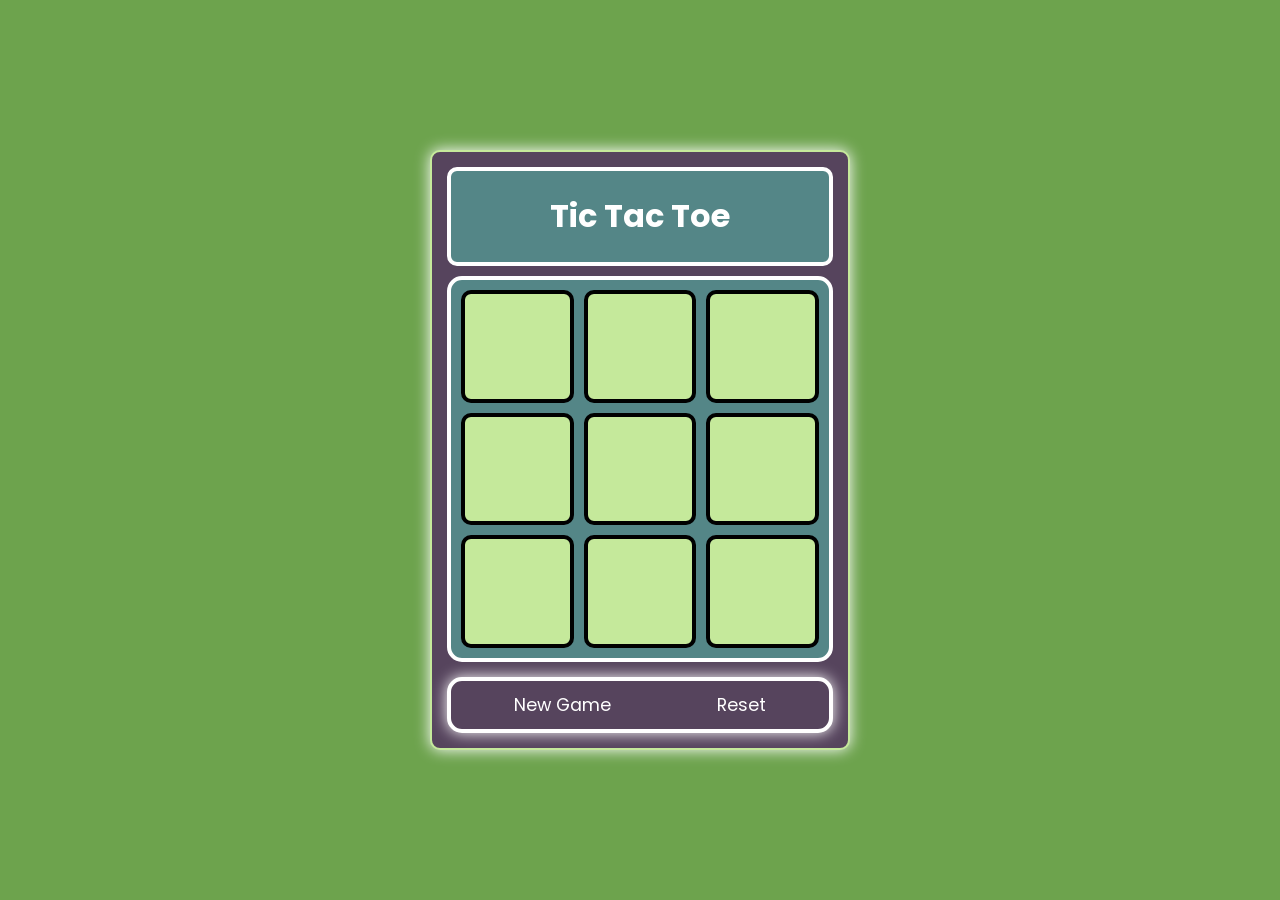
<file: index.html>
﻿<!DOCTYPE html>
<html lang="en">
<head>
    <meta charset="UTF-8" />
    <meta name="viewport" content="width=device-width, initial-scale=1.0">
    <title>Tic Tac Toe</title>
    <link rel="stylesheet" href="Style.css">
</head>
<body>
    <main>
        <div class="container">

            <div class="title">
                <h1 id="MainTitle">Tic Tac Toe</h1>
            </div>

            <div class="game">
                <div class="box"></div>
                <div class="box"></div>
                <div class="box"></div>
                <div class="box"></div>
                <div class="box"></div>
                <div class="box"></div>
                <div class="box"></div>
                <div class="box"></div>
                <div class="box"></div>
            </div>

            <div class="options">
                <button class="newGame">New Game</button>
                <button class="resetGame">Reset</button>
            </div>

        </div>
    </main>

    <script src="MainScript.js"></script>
</body>
</html>
</file>
<file: Style.css>
﻿@import url('https://fonts.googleapis.com/css2?family=Poppins:wght@400;600&display=swap');

* {
    box-sizing: border-box;
    font-family: 'Poppins', sans-serif;
}

body {
    background-color: #6DA34D;
    margin: 0;
}

main {
    height: 100vh;
    display: flex;
    justify-content: center;
    align-items: center;
}

.container {
    background-color: #56445D;
    width: 420px;
    padding: 15px;
    border-radius: 10px;
    border: 2.5px solid #C5E99B;
    box-shadow: 0 0 15px;
    color: white;
}

.title {
    background-color: #548687;
    text-align: center;
    border-radius: 10px;
    border: 4px solid white;
    margin-bottom: 10px;
}

.game {
    background-color: #548687;
    border-radius: 15px;
    border: 4px solid white;
    display: grid;
    grid-template-columns: repeat(3, 1fr);
    gap: 10px;
    padding: 10px;
}

.box {
    aspect-ratio: 1 / 1;
    font-size: 3rem;
    color: red;
    background-color: #C5E99B;
    border-radius: 10px;
    border: 4px solid black;
    display: flex;
    justify-content: center;
    align-items: center;
    cursor: pointer;
}

/* Disable cursor after click */
.disCursor {
    cursor: not-allowed;
}

/* Lock the board */
.lock {
    pointer-events: none;
    opacity: 0.85;
}

.options {
    margin-top: 15px;
    background-color: #56445D;
    border-radius: 15px;
    box-shadow: 0 0 15px;
    border: 4px solid white;
    display: flex;
    justify-content: space-around;
    padding: 10px;
}

button {
    background: none;
    color: white;
    border: none;
    cursor: pointer;
    font-size: 1.1rem;
}

button:hover {
    color: cyan;
}

.resetGame:hover {
    color: red;
}

/* Responsive */
@media (max-width: 480px) {
    .container {
        width: 90%;
    }

    .box {
        font-size: 2.2rem;
    }
}
</file>
